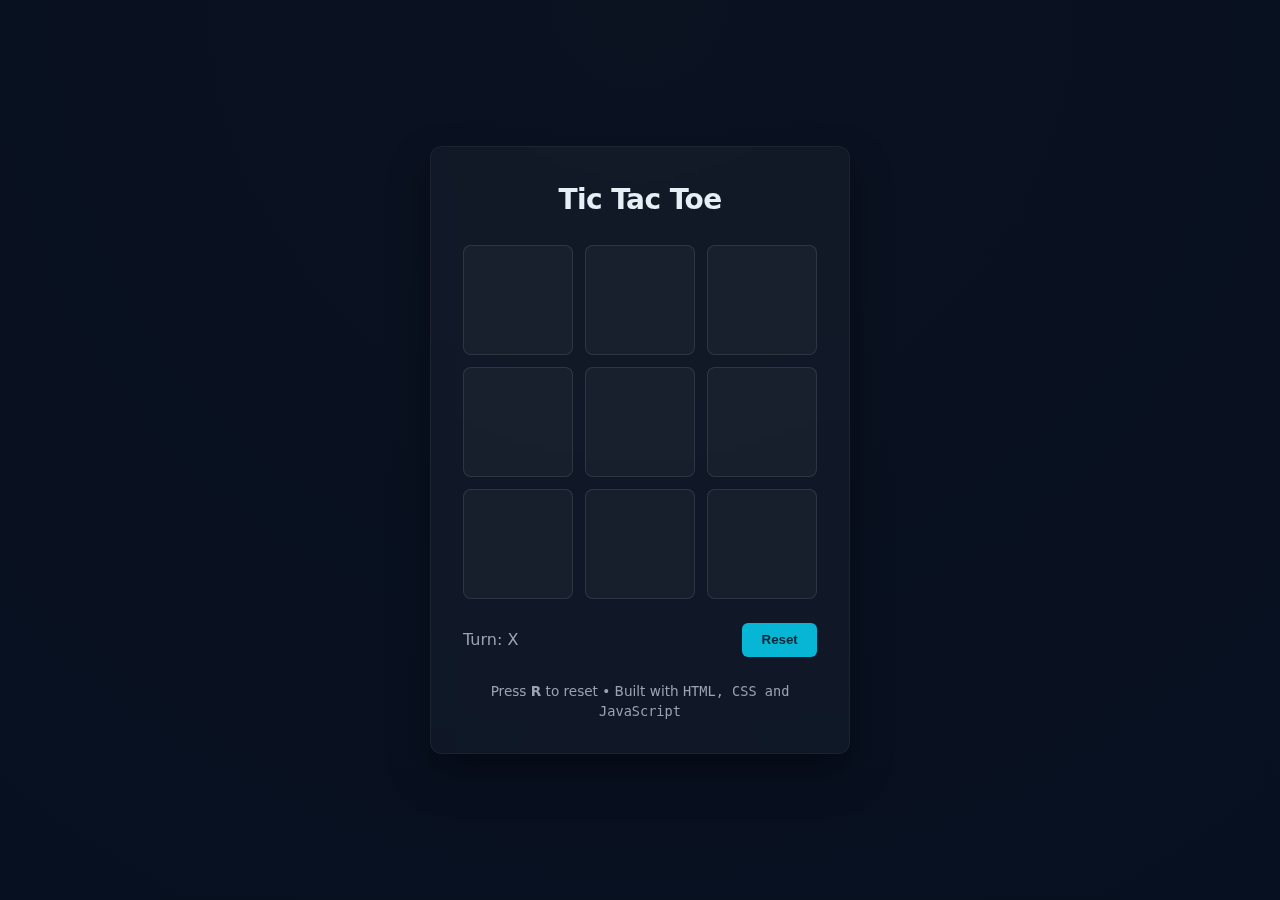
<file: Assignment - 5/index.html>
<!doctype html>
<html lang="en">
<head>
  <meta charset="utf-8" />
  <meta name="viewport" content="width=device-width, initial-scale=1" />
  <title>Tic Tac Toe</title>
  <link rel="stylesheet" href="style.css" />
</head>
<body>
  <main class="container">
    <h1>Tic Tac Toe</h1>

    <div class="game">
      <div id="board" class="board">
        <button class="cell" data-index="0" aria-label="cell 1"></button>
        <button class="cell" data-index="1" aria-label="cell 2"></button>
        <button class="cell" data-index="2" aria-label="cell 3"></button>
        <button class="cell" data-index="3" aria-label="cell 4"></button>
        <button class="cell" data-index="4" aria-label="cell 5"></button>
        <button class="cell" data-index="5" aria-label="cell 6"></button>
        <button class="cell" data-index="6" aria-label="cell 7"></button>
        <button class="cell" data-index="7" aria-label="cell 8"></button>
        <button class="cell" data-index="8" aria-label="cell 9"></button>
      </div>

      <div class="controls">
        <div id="status" class="status" aria-live="polite">Turn: X</div>
        <div class="buttons">
          <button id="resetButton" class="btn">Reset</button>
        </div>
      </div>
    </div>

    <footer class="hint">Press <strong>R</strong> to reset • Built with <code>HTML, CSS and JavaScript</code></footer>
  </main>

  <script src="script.js" defer></script>
</body>
</html>
</file>
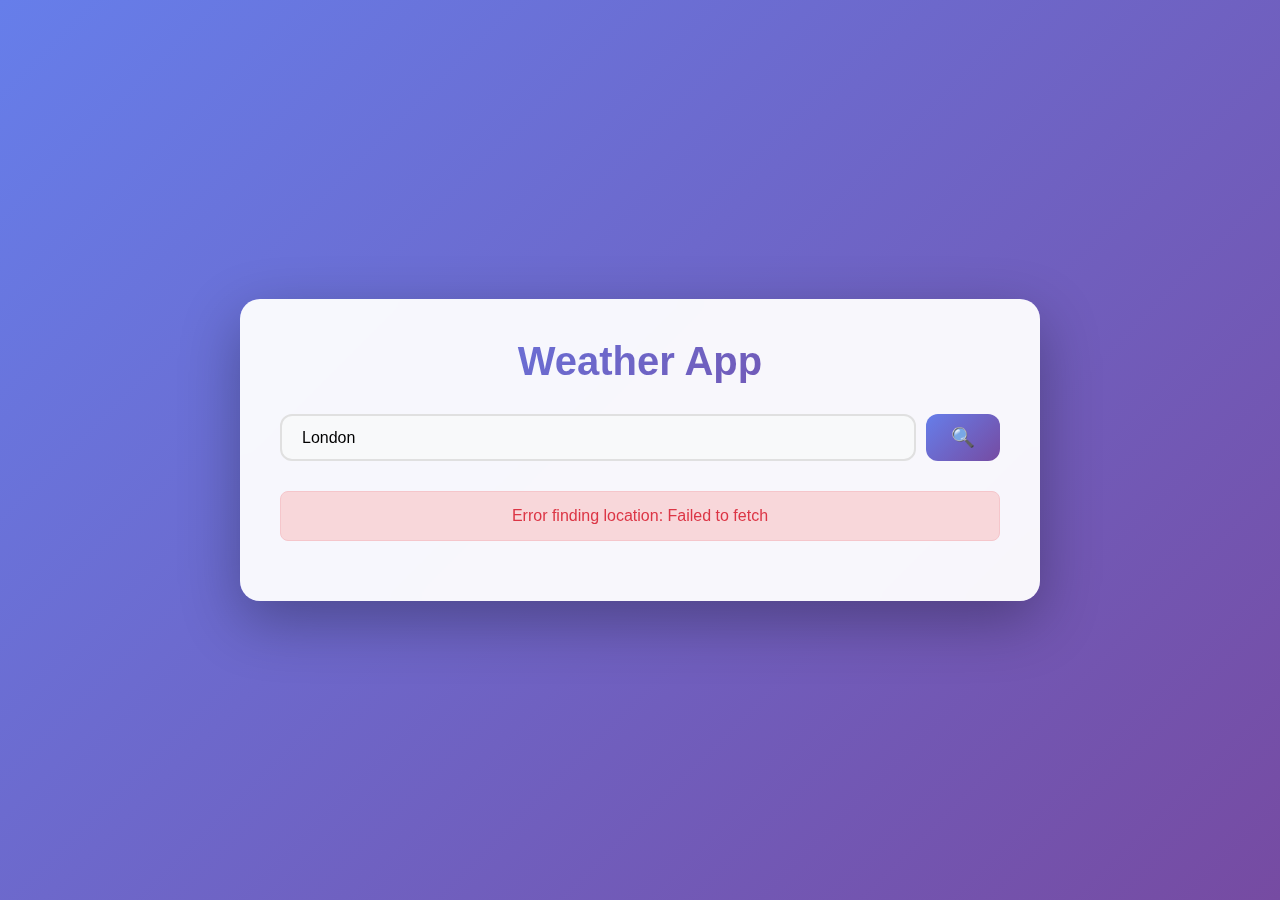
<file: docs/index.html>
<!DOCTYPE html>
<html lang="en">
<head>
    <meta charset="UTF-8">
    <meta name="viewport" content="width=device-width, initial-scale=1.0">
    <title>Weather App</title>
    <link rel="stylesheet" href="style.css">
</head>
<body>
    <div class="container">
        <div class="weather-app">
            <h1 class="title">Weather App</h1>
            
            <div class="search-container">
                <input 
                    type="text" 
                    id="searchInput" 
                    class="search-input" 
                    placeholder="Search for a city..."
                    autocomplete="off"
                >
                <button id="searchBtn" class="search-btn">
                    <span>🔍</span>
                </button>
            </div>

            <div id="errorMessage" class="error-message"></div>

            <div id="weatherContainer" class="weather-container hidden">
                <div class="location-section">
                    <h2 id="cityName" class="city-name"></h2>
                    <p id="countryName" class="country-name"></p>
                </div>

                <div class="main-weather">
                    <div class="temperature-section">
                        <span id="temperature" class="temperature"></span>
                        <span class="celsius">°C</span>
                    </div>
                    <div id="weatherIcon" class="weather-icon">☀️</div>
                </div>

                <div class="weather-condition">
                    <p id="condition" class="condition"></p>
                    <p id="feelsLike" class="feels-like"></p>
                </div>

                <div class="weather-details">
                    <div class="detail-card">
                        <div class="detail-icon">💧</div>
                        <div class="detail-content">
                            <p class="detail-label">Humidity</p>
                            <p id="humidity" class="detail-value"></p>
                        </div>
                    </div>

                    <div class="detail-card">
                        <div class="detail-icon">💨</div>
                        <div class="detail-content">
                            <p class="detail-label">Wind Speed</p>
                            <p id="windSpeed" class="detail-value"></p>
                        </div>
                    </div>

                    <div class="detail-card">
                        <div class="detail-icon">🌡️</div>
                        <div class="detail-content">
                            <p class="detail-label">Pressure</p>
                            <p id="pressure" class="detail-value"></p>
                        </div>
                    </div>

                    <div class="detail-card">
                        <div class="detail-icon">👁️</div>
                        <div class="detail-content">
                            <p class="detail-label">Visibility</p>
                            <p id="visibility" class="detail-value"></p>
                        </div>
                    </div>
                </div>

                <div class="forecast-section">
                    <h3>7-Day Forecast</h3>
                    <div id="forecastContainer" class="forecast-container"></div>
                </div>
            </div>

            <div id="loadingSpinner" class="loading-spinner hidden">
                <div class="spinner"></div>
                <p>Loading weather data...</p>
            </div>
        </div>
    </div>

    <script src="script.js"></script>
</body>
</html>
</file>
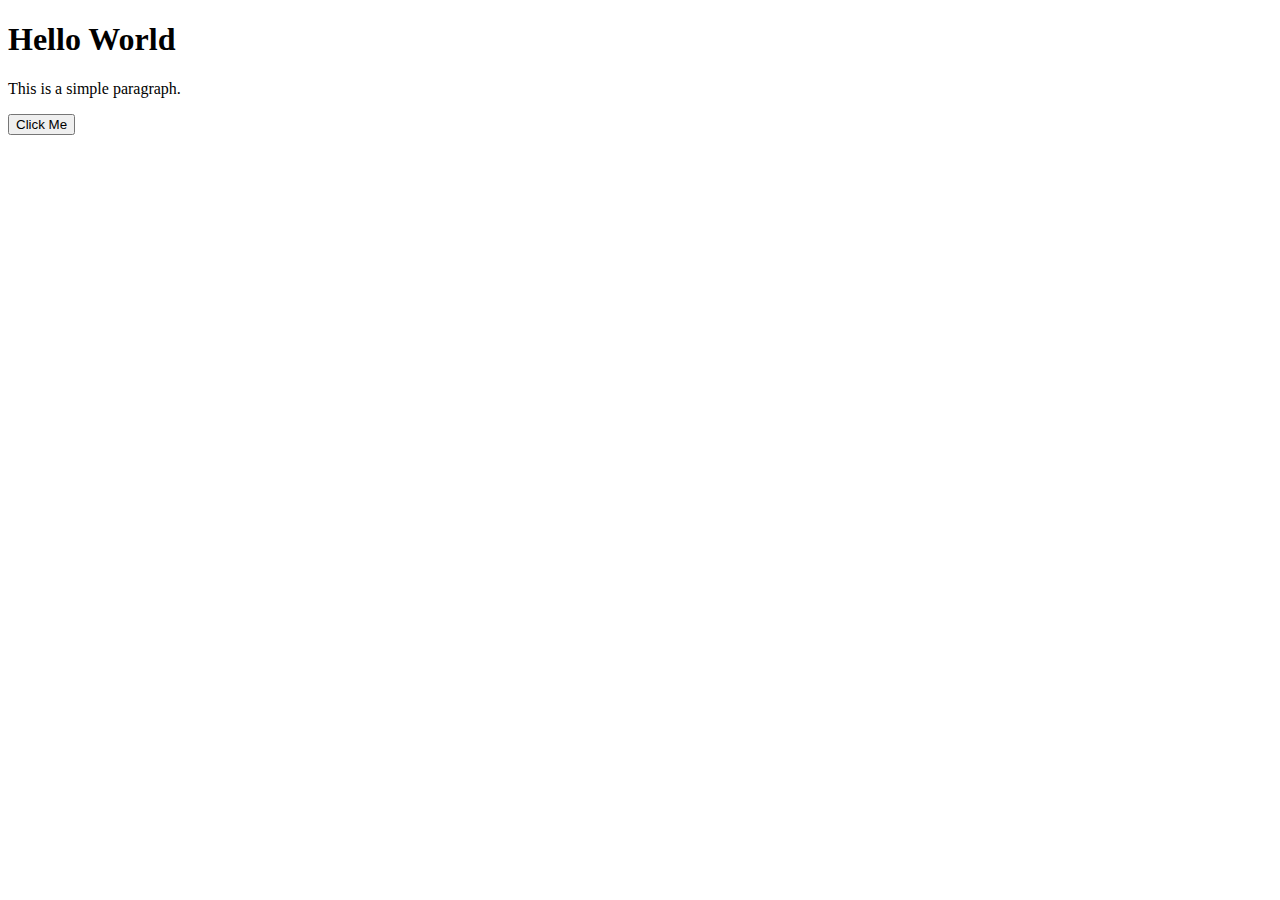
<file: Practice/index.html>
<!DOCTYPE html>
<html lang="en">
<head>
    <meta charset="UTF-8">
    <meta name="viewport" content="width=device-width, initial-scale=1.0">
    <script src ="practise.js"></script>
    <style src="style.css"></style>
    <title>Document</title>
</head>
<body>
    <h1>Hello World</h1>
    <p>This is a simple paragraph.</p>
    <button id="btn">Click Me</button>
</body>
</html>
</file>
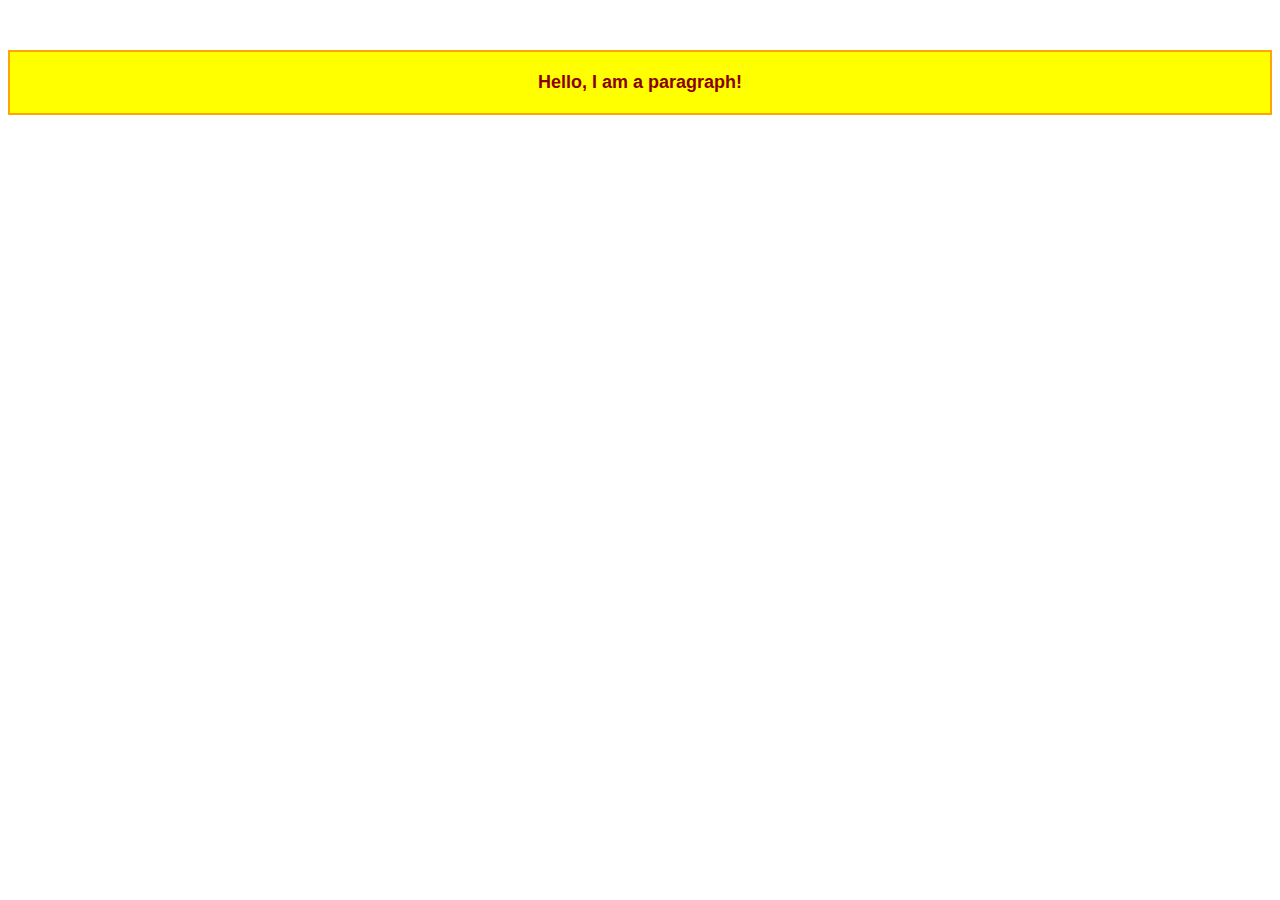
<file: Assignment - 4/Task-2/index.html>
<!DOCTYPE html>
<html lang="en">
<head>
   <link rel="stylesheet" href="style.css">
</head>
<body>
   <p id="myParagraph" class="initial-style">Hello, I am a paragraph!</p>


   <script src="index.js"></script>
</body>
</html>
</file>
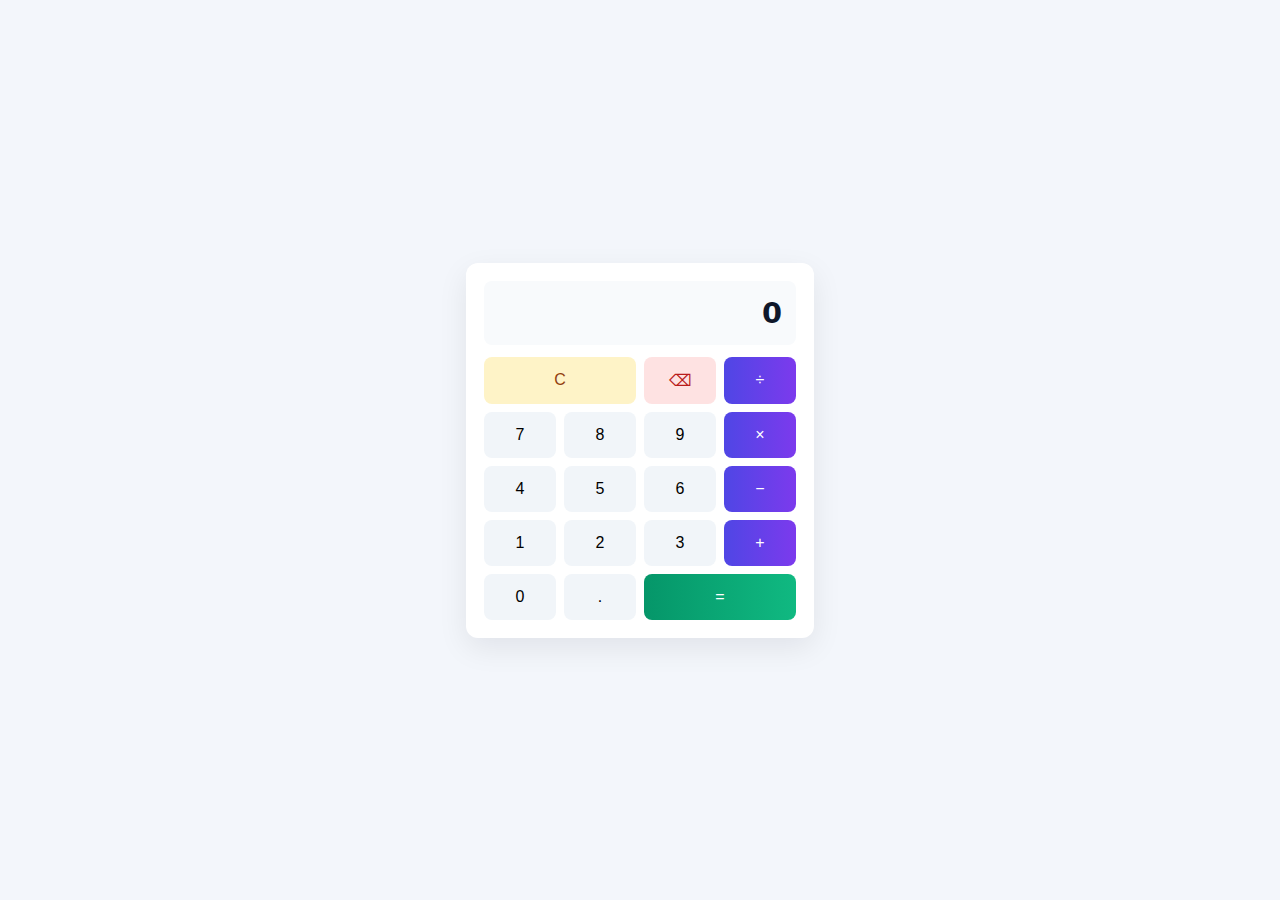
<file: Assignment - 6/Calculator/index.html>
<!DOCTYPE html>
<html lang="en">
<head>
  <meta charset="utf-8" />
  <meta name="viewport" content="width=device-width,initial-scale=1" />
  <title>Calculator</title>
  <link rel="stylesheet" href="style.css">
</head>
<body>
  <div class="calc-wrap">
    <div class="calculator">
      <div class="display" id="display">
        <div id="previous" class="previous"></div>
        <div id="current" class="current">0</div>
      </div>

      <div class="buttons">
        <button class="btn wide" id="clear">C</button>
        <button class="btn" id="delete">⌫</button>
        <button class="btn op" data-op="/">÷</button>

        <button class="btn num" data-num="7">7</button>
        <button class="btn num" data-num="8">8</button>
        <button class="btn num" data-num="9">9</button>
        <button class="btn op" data-op="*">×</button>

        <button class="btn num" data-num="4">4</button>
        <button class="btn num" data-num="5">5</button>
        <button class="btn num" data-num="6">6</button>
        <button class="btn op" data-op="-">−</button>

        <button class="btn num" data-num="1">1</button>
        <button class="btn num" data-num="2">2</button>
        <button class="btn num" data-num="3">3</button>
        <button class="btn op" data-op="+">+</button>

        <button class="btn num" data-num="0">0</button>
        <button class="btn num" data-num=".">.</button>
        <button class="btn wide equals" id="equals">=</button>
      </div>
    </div>
  </div>

  <script src="script.js"></script>
</body>
</html>
</file>
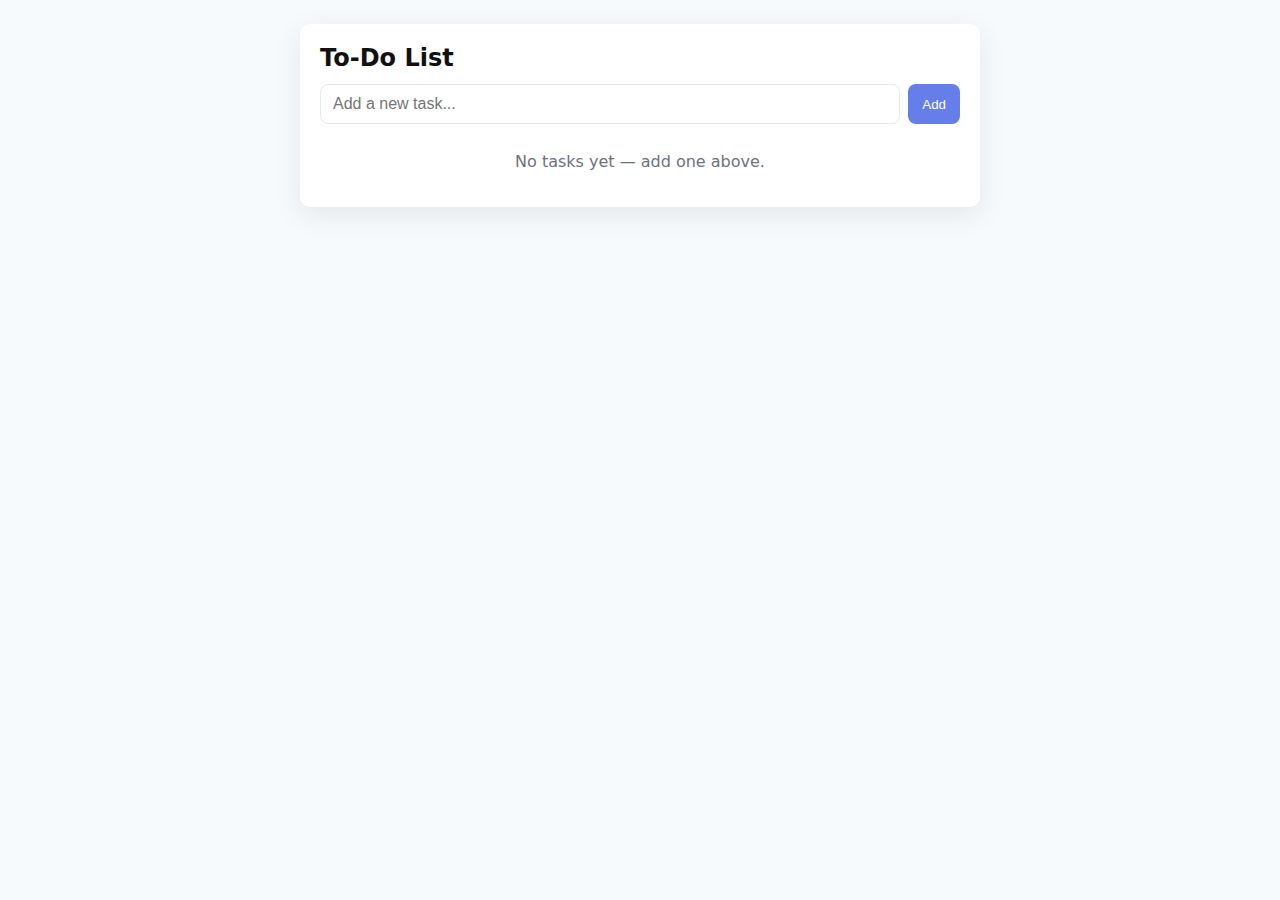
<file: Assignment - 6/To-do List/index.html>
<!DOCTYPE html>
<html lang="en">
<head>
	<meta charset="UTF-8">
	<meta name="viewport" content="width=device-width, initial-scale=1.0">
	<title>To‑Do List</title>
	<link rel="stylesheet" href="style.css">
</head>
<body>
	<div class="todo-app">
		<h1>To‑Do List</h1>

		<form id="taskForm" class="task-form">
			<input id="taskInput" type="text" placeholder="Add a new task..." autocomplete="off">
			<button type="submit" id="addBtn">Add</button>
		</form>

		<div id="emptyMessage" class="empty">No tasks yet — add one above.</div>

		<ul id="taskList" class="task-list" aria-live="polite"></ul>
	</div>

	<script src="script.js"></script>
</body>
</html>
</file>
<file: Assignment - 5/style.css>
:root {
  /* Core Palette */
  --bg-dark: #071020;
  --bg-surface: #0b1220;
  --accent: #06b6d4;
  --accent-glow: rgba(6, 182, 212, 0.15);
  --text-main: #e6eef6;
  --text-muted: #9ca3af;
  --success: #16a34a;
  
  /* Layout Constants */
  --radius: 12px;
  --transition: 0.2s cubic-bezier(0.4, 0, 0.2, 1);
}

/* Base Reset & Typography */
* {
  box-sizing: border-box;
  margin: 0;
  padding: 0;
}

body {
  min-height: 100vh;
  display: grid;
  place-items: center; /* Centers the game perfectly on all screens */
  background: radial-gradient(circle at top, var(--bg-surface), var(--bg-dark));
  color: var(--text-main);
  font-family: 'Inter', system-ui, sans-serif;
  line-height: 1.5;
}

/* Main Wrapper */
.container {
  width: 90%;
  max-width: 420px;
  padding: 2rem;
  background: rgba(255, 255, 255, 0.03);
  backdrop-filter: blur(10px);
  border: 1px solid rgba(255, 255, 255, 0.05);
  border-radius: var(--radius);
  text-align: center;
  box-shadow: 0 20px 40px rgba(0, 0, 0, 0.4);
}

h1 {
  font-size: 1.75rem;
  margin-bottom: 1.5rem;
  letter-spacing: -0.02em;
}

/* Game Board */
.board {
  display: grid;
  grid-template-columns: repeat(3, 1fr);
  gap: 12px;
  margin-bottom: 1.5rem;
}

.cell {
  aspect-ratio: 1 / 1;
  display: flex;
  align-items: center;
  justify-content: center;
  background: rgba(255, 255, 255, 0.03);
  border: 1px solid rgba(255, 255, 255, 0.1);
  border-radius: 8px;
  font-size: 2.5rem;
  font-weight: 700;
  color: var(--accent);
  cursor: pointer;
  transition: var(--transition);
}

.cell:hover:not(.played) {
  background: var(--accent-glow);
  border-color: var(--accent);
  transform: translateY(-2px);
}

.cell.played {
  cursor: default;
}

.cell.win {
  background: rgba(22, 163, 74, 0.2);
  border-color: var(--success);
  color: var(--success);
  box-shadow: 0 0 20px rgba(22, 163, 74, 0.15);
}

/* Per-player colors */
.cell.x { color: #ef4444; } /* red for X */
.cell.o { color: #60a5fa; } /* blue for O */

/* Controls & UI Elements */
.controls {
  display: flex;
  justify-content: space-between;
  align-items: center;
  gap: 1rem;
}

.status {
  font-weight: 500;
  color: var(--text-muted);
}

.btn {
  background: var(--accent);
  color: #04283a;
  border: none;
  padding: 0.6rem 1.2rem;
  border-radius: 6px;
  font-weight: 600;
  cursor: pointer;
  transition: var(--transition);
}

.btn:hover {
  opacity: 0.9;
  transform: scale(1.02);
}

.hint {
  margin-top: 1.5rem;
  font-size: 0.85rem;
  color: var(--text-muted);
}
</file>
<file: docs/style.css>
* {
    margin: 0;
    padding: 0;
    box-sizing: border-box;
}

body {
    font-family: 'Segoe UI', Tahoma, Geneva, Verdana, sans-serif;
    background: linear-gradient(135deg, #667eea 0%, #764ba2 100%);
    min-height: 100vh;
    display: flex;
    justify-content: center;
    align-items: center;
    padding: 20px;
}

.container {
    width: 100%;
    max-width: 800px;
}

.weather-app {
    background: rgba(255, 255, 255, 0.95);
    border-radius: 20px;
    padding: 40px;
    box-shadow: 0 20px 60px rgba(0, 0, 0, 0.3);
    backdrop-filter: blur(10px);
}

.title {
    text-align: center;
    color: #333;
    margin-bottom: 30px;
    font-size: 2.5rem;
    font-weight: 600;
    background: linear-gradient(135deg, #667eea 0%, #764ba2 100%);
    -webkit-background-clip: text;
    -webkit-text-fill-color: transparent;
    background-clip: text;
}

/* Search Bar */
.search-container {
    display: flex;
    gap: 10px;
    margin-bottom: 30px;
}

.search-input {
    flex: 1;
    padding: 12px 20px;
    border: 2px solid #e0e0e0;
    border-radius: 12px;
    font-size: 1rem;
    transition: all 0.3s ease;
    background-color: #f8f9fa;
}

.search-input:focus {
    outline: none;
    border-color: #667eea;
    background-color: #fff;
    box-shadow: 0 0 15px rgba(102, 126, 234, 0.2);
}

.search-btn {
    padding: 12px 25px;
    background: linear-gradient(135deg, #667eea 0%, #764ba2 100%);
    color: white;
    border: none;
    border-radius: 12px;
    cursor: pointer;
    font-size: 1.2rem;
    transition: all 0.3s ease;
    font-weight: 600;
}

.search-btn:hover {
    transform: translateY(-2px);
    box-shadow: 0 10px 25px rgba(102, 126, 234, 0.4);
}

.search-btn:active {
    transform: translateY(0);
}

/* Error Message */
.error-message {
    color: #dc3545;
    padding: 15px;
    background-color: #f8d7da;
    border: 1px solid #f5c6cb;
    border-radius: 8px;
    margin-bottom: 20px;
    display: none;
    text-align: center;
    font-weight: 500;
}

.error-message.show {
    display: block;
}

/* Loading Spinner */
.loading-spinner {
    display: flex;
    flex-direction: column;
    justify-content: center;
    align-items: center;
    min-height: 300px;
    gap: 20px;
}

.loading-spinner.hidden {
    display: none;
}

.spinner {
    width: 50px;
    height: 50px;
    border: 4px solid #e0e0e0;
    border-top: 4px solid #667eea;
    border-radius: 50%;
    animation: spin 1s linear infinite;
}

@keyframes spin {
    0% {
        transform: rotate(0deg);
    }
    100% {
        transform: rotate(360deg);
    }
}

.loading-spinner p {
    color: #667eea;
    font-size: 1.1rem;
    font-weight: 500;
}

/* Weather Container */
.weather-container {
    display: block;
}

.weather-container.hidden {
    display: none;
}

/* Location Section */
.location-section {
    text-align: center;
    margin-bottom: 30px;
    padding-bottom: 20px;
    border-bottom: 2px solid #f0f0f0;
}

.city-name {
    font-size: 2.5rem;
    color: #333;
    margin-bottom: 5px;
}

.country-name {
    font-size: 1.1rem;
    color: #999;
}

/* Main Weather Display */
.main-weather {
    display: flex;
    justify-content: center;
    align-items: center;
    gap: 30px;
    margin: 30px 0;
}

.temperature-section {
    display: flex;
    align-items: flex-start;
}

.temperature {
    font-size: 4.5rem;
    font-weight: bold;
    color: #667eea;
    line-height: 1;
}

.celsius {
    font-size: 2rem;
    color: #667eea;
    margin-left: 5px;
    margin-top: 10px;
}

.weather-icon {
    font-size: 5rem;
    animation: float 3s ease-in-out infinite;
}

@keyframes float {
    0%, 100% {
        transform: translateY(0px);
    }
    50% {
        transform: translateY(-20px);
    }
}

/* Weather Condition */
.weather-condition {
    text-align: center;
    margin-bottom: 30px;
}

.condition {
    font-size: 1.5rem;
    color: #333;
    text-transform: capitalize;
    margin-bottom: 5px;
}

.feels-like {
    font-size: 1rem;
    color: #999;
}

/* Weather Details Grid */
.weather-details {
    display: grid;
    grid-template-columns: repeat(auto-fit, minmax(150px, 1fr));
    gap: 15px;
    margin: 30px 0;
}

.detail-card {
    background: linear-gradient(135deg, #f5f7fa 0%, #c3cfe2 100%);
    padding: 20px;
    border-radius: 15px;
    display: flex;
    align-items: center;
    gap: 15px;
    transition: all 0.3s ease;
    box-shadow: 0 5px 15px rgba(0, 0, 0, 0.08);
}

.detail-card:hover {
    transform: translateY(-5px);
    box-shadow: 0 15px 30px rgba(0, 0, 0, 0.15);
}

.detail-icon {
    font-size: 2rem;
}

.detail-content {
    flex: 1;
}

.detail-label {
    font-size: 0.85rem;
    color: #666;
    margin-bottom: 5px;
    text-transform: uppercase;
    font-weight: 600;
    letter-spacing: 0.5px;
}

.detail-value {
    font-size: 1.5rem;
    color: #333;
    font-weight: bold;
}

/* Forecast Section */
.forecast-section {
    margin-top: 40px;
    padding-top: 30px;
    border-top: 2px solid #f0f0f0;
}

.forecast-section h3 {
    color: #333;
    margin-bottom: 20px;
    font-size: 1.3rem;
}

.forecast-container {
    display: grid;
    grid-template-columns: repeat(auto-fit, minmax(120px, 1fr));
    gap: 12px;
}

.forecast-card {
    background: linear-gradient(135deg, #667eea 0%, #764ba2 100%);
    color: white;
    padding: 15px;
    border-radius: 12px;
    text-align: center;
    transition: all 0.3s ease;
    box-shadow: 0 5px 15px rgba(0, 0, 0, 0.1);
}

.forecast-card:hover {
    transform: translateY(-5px);
    box-shadow: 0 15px 30px rgba(102, 126, 234, 0.3);
}

.forecast-date {
    font-size: 0.9rem;
    margin-bottom: 10px;
    opacity: 0.9;
}

.forecast-icon {
    font-size: 2rem;
    margin: 10px 0;
}

.forecast-temp-range {
    font-size: 0.9rem;
}

.forecast-temp-max {
    font-weight: bold;
    margin-bottom: 3px;
}

.forecast-temp-min {
    opacity: 0.8;
    font-size: 0.85rem;
}

.forecast-condition {
    font-size: 0.8rem;
    margin-top: 8px;
    opacity: 0.9;
    text-transform: capitalize;
}

/* Responsive Design */
@media (max-width: 600px) {
    .weather-app {
        padding: 20px;
    }

    .title {
        font-size: 2rem;
        margin-bottom: 20px;
    }

    .main-weather {
        flex-direction: column;
        gap: 15px;
    }

    .temperature {
        font-size: 3.5rem;
    }

    .weather-icon {
        font-size: 4rem;
    }

    .city-name {
        font-size: 2rem;
    }

    .weather-details {
        grid-template-columns: repeat(2, 1fr);
        gap: 10px;
    }

    .detail-card {
        padding: 15px;
    }

    .forecast-container {
        grid-template-columns: repeat(auto-fit, minmax(100px, 1fr));
    }

    .search-container {
        gap: 7px;
    }

    .search-input {
        padding: 10px 15px;
        font-size: 0.95rem;
    }

    .search-btn {
        padding: 10px 20px;
    }
}
</file>
<file: Assignment - 4/Task-2/style.css>
/* Applied at the start */
.initial-style {
    font-family: Arial, sans-serif;
    font-size: 18px;
    transition: all 0.3s ease; /* Makes the change look smooth */
}

/* This will be appended via JS */
.highlight-box {
    background-color: yellow;
    border: 2px solid orange;
    padding: 20px;
    font-weight: bold;
    color: darkred;
}
</file>
<file: Assignment - 6/Calculator/style.css>
/* Calculator styles */
:root{--bg:#f3f6fb;--card:#ffffff;--accent:#4f46e5;--muted:#6b7280}
*{box-sizing:border-box}
body{margin:0;background:var(--bg);font-family:Inter,system-ui,-apple-system,'Segoe UI',Roboto,Arial;color:#0f172a;display:flex;align-items:center;justify-content:center;height:100vh}
.calc-wrap{width:100%;max-width:380px;padding:16px}
.calculator{background:var(--card);border-radius:12px;padding:18px;box-shadow:0 10px 30px rgba(2,6,23,0.08)}
.display{background:#f8fafc;border-radius:8px;padding:12px 14px;margin-bottom:12px;min-height:64px;display:flex;flex-direction:column;align-items:flex-end;justify-content:center}
.previous{color:var(--muted);font-size:0.9rem;opacity:0.9}
.current{font-size:1.8rem;font-weight:600;word-break:break-all}
.buttons{display:grid;grid-template-columns:repeat(4,1fr);gap:8px}
.btn{padding:14px 12px;border-radius:8px;border:none;background:#f1f5f9;cursor:pointer;font-size:1rem}
.btn:hover{filter:brightness(0.98)}
.btn.op{background:linear-gradient(90deg,var(--accent),#7c3aed);color:#fff}
.btn.wide{grid-column:span 2}
.btn.equals{background:linear-gradient(90deg,#059669,#10b981);color:#fff}
#delete{background:#fee2e2;color:#b91c1c}
#clear{background:#fef3c7;color:#92400e}
@media (max-width:420px){.current{font-size:1.4rem}.btn{padding:12px 10px}}
</file>
<file: Assignment - 6/To-do List/style.css>
/* Simple To‑Do styles */
:root{--bg:#f7fafc;--card:#ffffff;--accent:#667eea;--muted:#6b7280}
body{font-family:Inter, system-ui, -apple-system, 'Segoe UI', Roboto, Arial;margin:0;padding:24px;background:var(--bg);display:flex;align-items:flex-start;justify-content:center}
.todo-app{width:100%;max-width:640px;background:var(--card);padding:20px;border-radius:10px;box-shadow:0 8px 30px rgba(2,6,23,0.08)}
.todo-app h1{margin:0 0 12px;font-size:1.5rem;color:#111}
.task-form{display:flex;gap:8px;margin-bottom:12px}
.task-form input{flex:1;padding:10px 12px;border:1px solid #e6e9ef;border-radius:8px;font-size:1rem}
.task-form button{background:var(--accent);color:#fff;padding:10px 14px;border-radius:8px;border:none;cursor:pointer}
.task-list{list-style:none;margin:0;padding:0;display:flex;flex-direction:column;gap:8px}
.task-item{display:flex;align-items:center;gap:12px;padding:10px;border-radius:8px;border:1px solid #f0f3f8;background:#fff}
.task-item .text{flex:1;word-break:break-word}
.task-item .text.completed{text-decoration:line-through;color:var(--muted)}
.controls{display:flex;gap:6px}
.btn{background:transparent;border:none;cursor:pointer;padding:6px;border-radius:6px}
.btn.edit{color:#2563eb}
.btn.delete{color:#dc2626}
.btn.save{color:#059669}
.empty{color:var(--muted);padding:16px;text-align:center}
.edit-input{width:100%;padding:8px;border:1px solid #e6e9ef;border-radius:6px}

@media (max-width:480px){.todo-app{padding:16px}}
</file>
